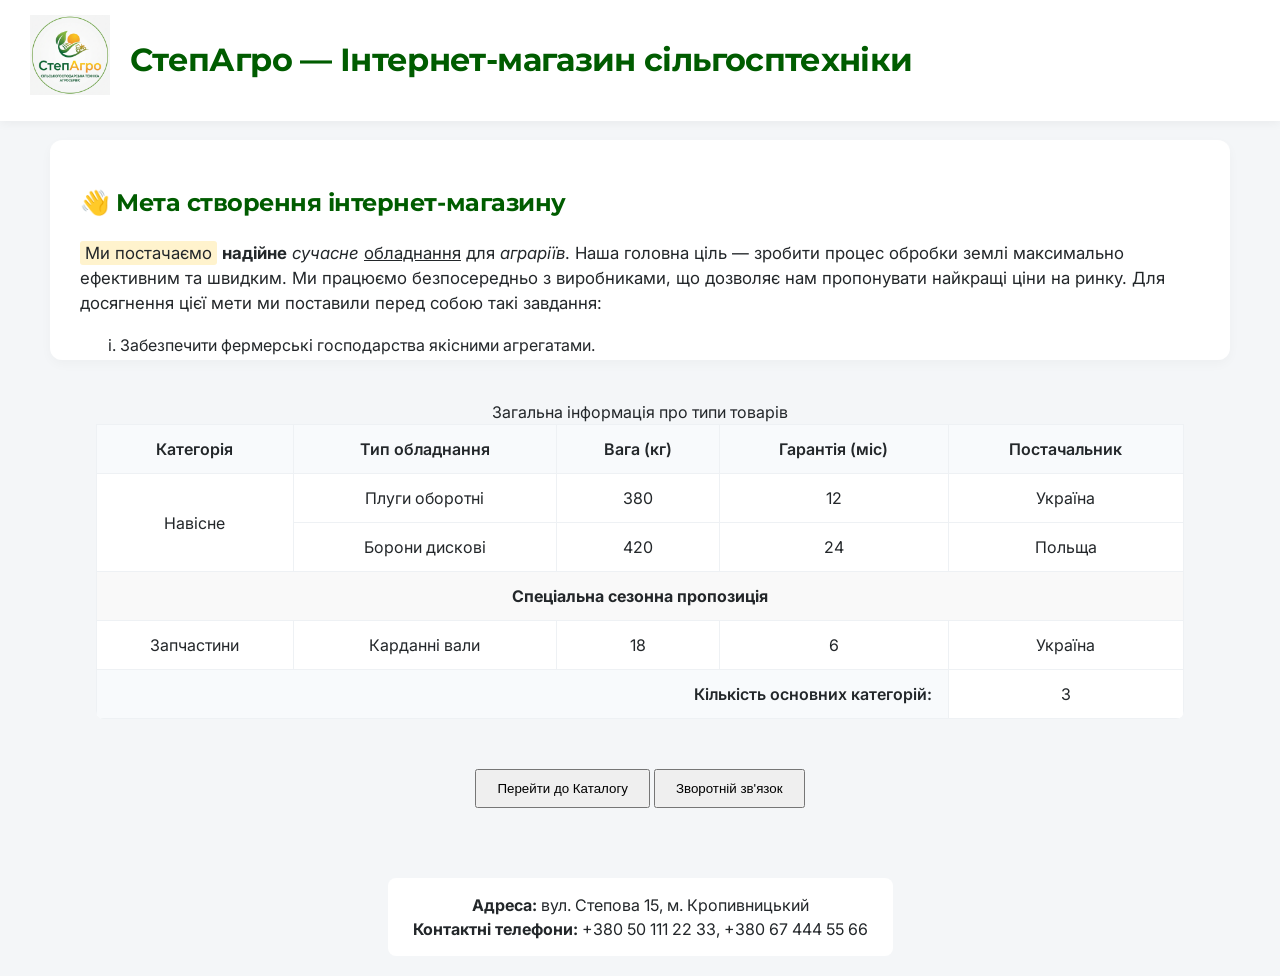
<file: Lab2/index.html>
<!DOCTYPE html>
<html lang="uk">
<head>
    <meta charset="UTF-8">
    <title>Головна - СтепАгро</title>
    <link rel="stylesheet" href="./styles/styles.css">
    
    <!-- Внутрішня таблиця стилів -->
    <style>
        .highlight-text {
            background-color: #fff3cd;
            padding: 2px 5px;
            border-radius: 3px;
        }
    </style>
</head>
<body>
    <header class="index-header">
        <img src="./assets/images/logo.jpg" alt="Логотип СтепАгро" width="80">
        <h1>СтепАгро — Інтернет-магазин сільгосптехніки</h1>
    </header>

    <main>
        <article id="mission" class="mission-block">
            <h2>Мета створення інтернет-магазину</h2>
            <p>
                <span class="highlight-text">Ми постачаємо</span> <b>надійне</b> <i>сучасне</i> <u>обладнання</u> для <em>аграріїв</em>.
                Наша головна ціль — зробити процес обробки землі максимально ефективним та швидким. 
                Ми працюємо безпосередньо з виробниками, що дозволяє нам пропонувати найкращі ціни на ринку.
                Для досягнення цієї мети ми поставили перед собою такі завдання:
            </p>
            <ol type="i">
                <li>Забезпечити фермерські господарства якісними агрегатами.</li>
                <li>Надати офіційну гарантію та швидке сервісне обслуговування.</li>
                <li>Спростити процес підбору та купівлі навісного обладнання онлайн.</li>
                <li>Регулярно оновлювати асортимент інноваційною технікою.</li>
                <li>Створити зручну систему логістики по всій Україні.</li>
            </ol>
        </article>

        <section id="table-section">
            <table class="info-table">
                <caption>Загальна інформація про типи товарів</caption>
                <thead>
                    <tr>
                        <th>Категорія</th>
                        <th>Тип обладнання</th>
                        <th>Вага (кг)</th>
                        <th>Гарантія (міс)</th>
                        <th>Постачальник</th>
                    </tr>
                </thead>
                <tbody>
                    <tr>
                        <td rowspan="2">Навісне</td>
                        <td>Плуги оборотні</td>
                        <td>380</td>
                        <td>12</td>
                        <td>Україна</td>
                    </tr>
                    <tr>
                        <td>Борони дискові</td>
                        <td>420</td>
                        <td>24</td>
                        <td>Польща</td>
                    </tr>
                    <tr>
                        <td colspan="5" style="text-align:center; background-color: #f9f9f9;">
                            <b>Спеціальна сезонна пропозиція</b>
                        </td>
                    </tr>
                    <tr>
                        <td>Запчастини</td>
                        <td>Карданні вали</td>
                        <td>18</td>
                        <td>6</td>
                        <td>Україна</td>
                    </tr>
                </tbody>
                <tfoot>
                    <tr>
                        <th colspan="4" style="text-align:right;">Кількість основних категорій:</th>
                        <td>3</td>
                    </tr>
                </tfoot>
            </table>
        </section>

        <div style="text-align: center; margin-bottom: 50px;">
            <a href="catalog.html"><button style="padding: 10px 20px;">Перейти до Каталогу</button></a>
            <a href="feedback.html"><button style="padding: 10px 20px;">Зворотній зв'язок</button></a>
        </div>
    </main>

    <footer style="text-align: center; padding: 20px;">
        <address class="contacts-block">
            <strong>Адреса:</strong> вул. Степова 15, м. Кропивницький<br>
            <strong>Контактні телефони:</strong> +380 50 111 22 33, +380 67 444 55 66
        </address>
    </footer>
</body>
</html>
</file>
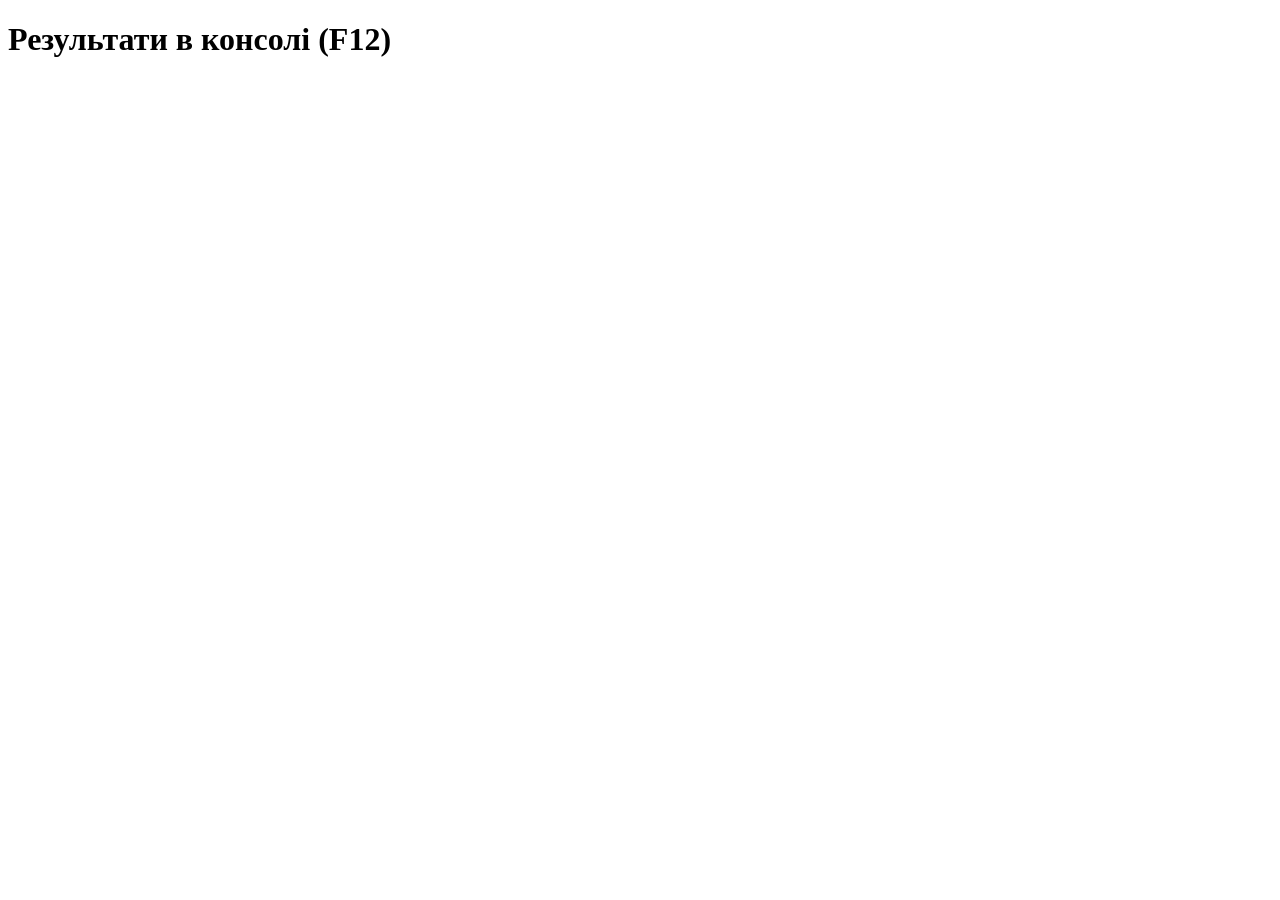
<file: Lab3/index.html>
<!DOCTYPE html>
<html lang="uk">
<head>
    <meta charset="UTF-8">
    <title>Тестування JS - Лабораторна 3</title>
</head>
<body>
    <h1>Результати в консолі (F12)</h1>
    <script src="./scripts/script.js"></script>
</body>
</html>
</file>
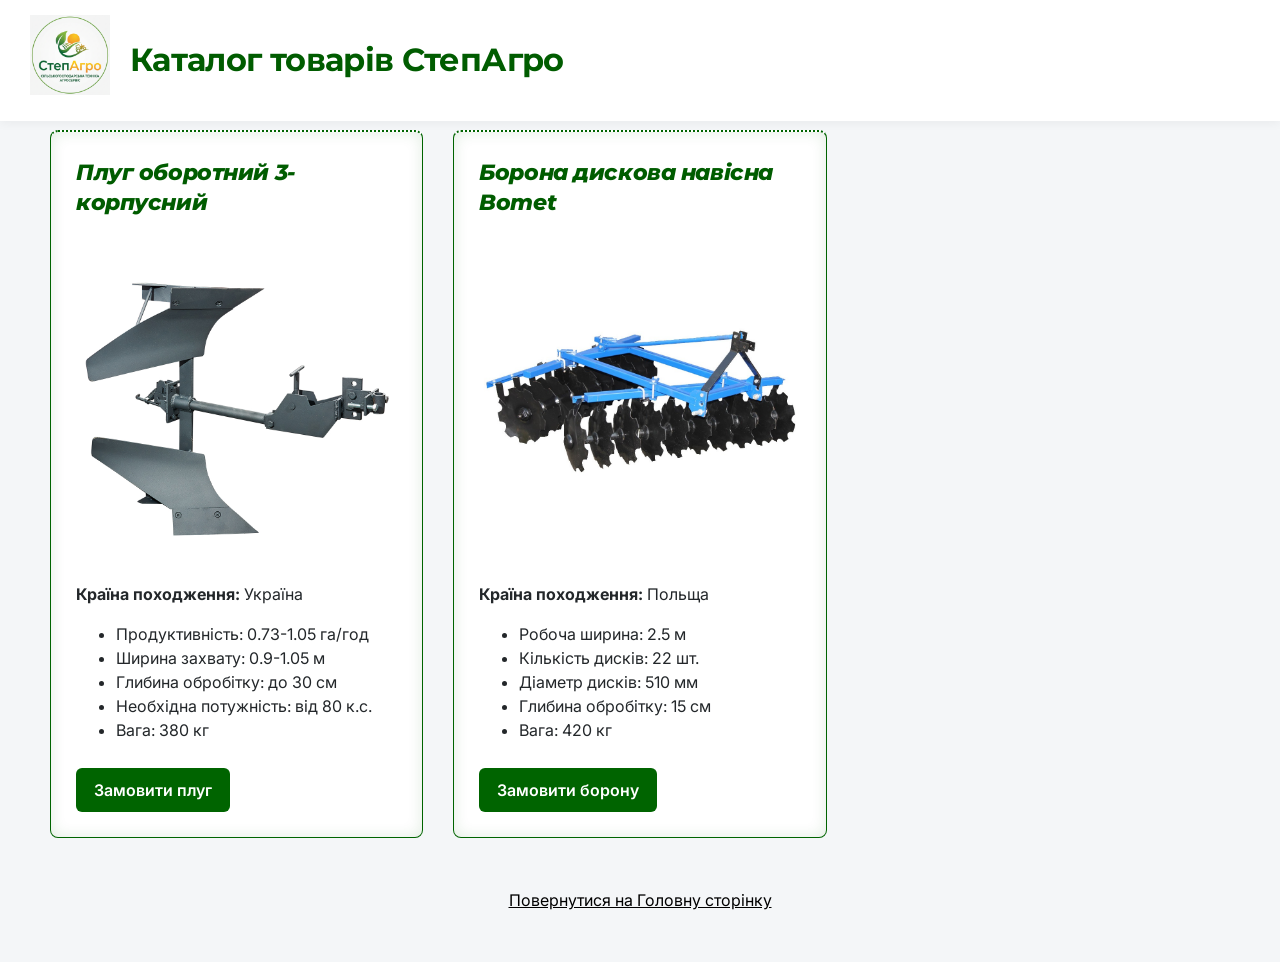
<file: Lab2/catalog.html>
<!DOCTYPE html>
<html lang="uk">
<head>
    <meta charset="UTF-8">
    <title>Каталог - СтепАгро</title>
    <link rel="stylesheet" href="./styles/styles.css">
</head>
<body>
    <header class="catalog-header">
        <img src="./assets/images/logo.jpg" alt="Логотип СтепАгро" width="80" style="float: left; margin-right: 20px;">
        <h1>Каталог товарів СтепАгро</h1>
    </header>

    <main class="catalog-grid">
        <article class="product-card">
            <h3>Плуг оборотний 3-корпусний</h3>
            <img src="./assets/images/plug.jpg" alt="Плуг оборотний">
            <p><strong>Країна походження:</strong> Україна</p>
            <ul>
                <li>Продуктивність: 0.73-1.05 га/год</li>
                <li>Ширина захвату: 0.9-1.05 м</li>
                <li>Глибина обробітку: до 30 см</li>
                <li>Необхідна потужність: від 80 к.с.</li>
                <li>Вага: 380 кг</li>
            </ul>
            <a href="#">Замовити плуг</a>
        </article>
        
        <article class="product-card">
            <h3>Борона дискова навісна Bomet</h3>
            <img src="./assets/images/borona.jpg" alt="Борона дискова">
            <p><strong>Країна походження:</strong> Польща</p>
            <ul>
                <li>Робоча ширина: 2.5 м</li>
                <li>Кількість дисків: 22 шт.</li>
                <li>Діаметр дисків: 510 мм</li>
                <li>Глибина обробітку: 15 см</li>
                <li>Вага: 420 кг</li>
            </ul>
            <a href="#">Замовити борону</a>
        </article>
    </main>

    <div style="text-align: center; margin-bottom: 50px;">
        <a href="index.html" style="color: black; text-decoration: underline;">Повернутися на Головну сторінку</a>
    </div>
</body>
</html>
</file>
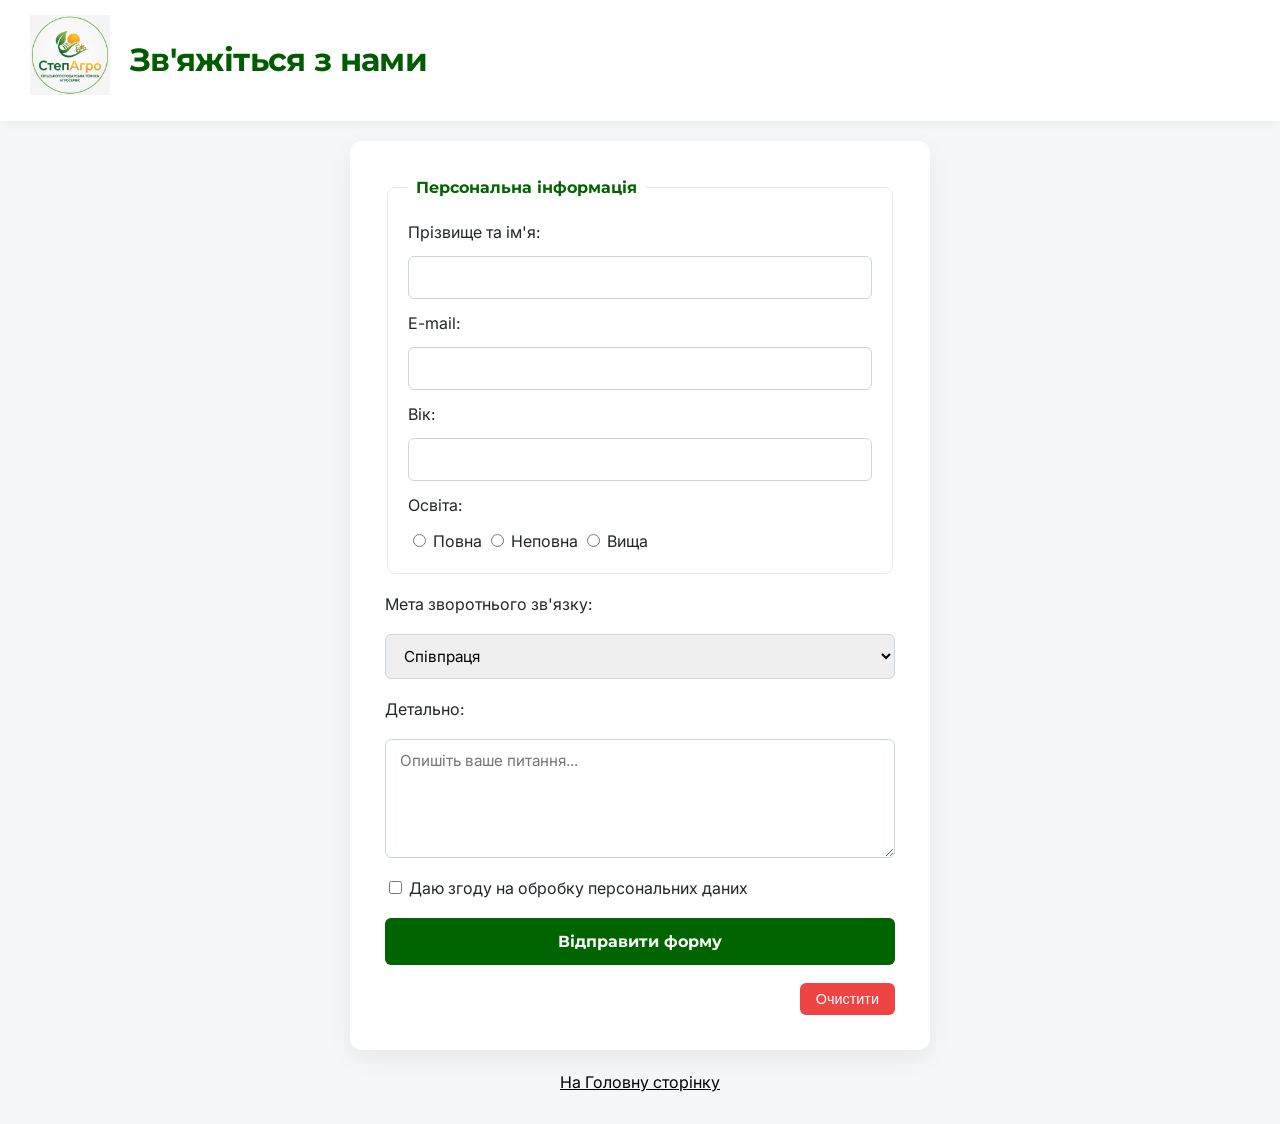
<file: Lab2/feedback.html>
<!DOCTYPE html>
<html lang="uk">
<head>
    <meta charset="UTF-8">
    <title>Зворотній зв'язок - СтепАгро</title>
    <link rel="stylesheet" href="./styles/styles.css">
</head>
<body>
    <header class="index-header" style="position: relative; z-index: 1;">
        <img src="./assets/images/logo.jpg" alt="Логотип" width="80" style="float: left; margin-right: 20px;">
        <h1>Зв'яжіться з нами</h1>
    </header>

    <main class="feedback-container">
        <form class="feedback-form" action="#" method="POST">
            <fieldset>
                <legend>Персональна інформація</legend>

                <label for="fullname">Прізвище та ім'я:</label>
                <input type="text" id="fullname" name="fullname" required>

                <label for="email">E-mail:</label>
                <input type="email" id="email" name="email" required>

                <label for="age">Вік:</label>
                <input type="number" id="age" name="age" min="16" max="120">

                <label>Освіта:</label>
                <div>
                    <input type="radio" id="edu1" name="education" value="повна"> <label for="edu1">Повна</label>
                    <input type="radio" id="edu2" name="education" value="неповна"> <label for="edu2">Неповна</label>
                    <input type="radio" id="edu3" name="education" value="вища"> <label for="edu3">Вища</label>
                </div>
            </fieldset>

            <label for="purpose">Мета зворотнього зв'язку:</label>
            <select id="purpose" name="purpose">
                <option value="cooperation">Співпраця</option>
                <option value="complaint">Скарга</option>
                <option value="proposal">Пропозиція</option>
            </select>

            <label for="details">Детально:</label>
            <textarea id="details" name="details" rows="5" placeholder="Опишіть ваше питання..."></textarea>

            <div>
                <input type="checkbox" id="consent" name="consent" required>
                <label for="consent">Даю згоду на обробку персональних даних</label>
            </div>

            <button type="submit">Відправити форму</button>
            <button type="reset">Очистити</button>
        </form>
    </main>

    <div style="text-align: center; margin-bottom: 30px;">
        <a href="index.html" style="color: black;">На Головну сторінку</a>
    </div>
</body>
</html>
</file>
<file: Lab2/styles/styles.css>
/* --- БАЗОВІ НАЛАШТУВАННЯ ТА ШРИФТИ --- */
/* Підключення шрифтів Montserrat та Inter з підтримкою кирилиці */
@import url('https://fonts.googleapis.com/css2?family=Inter:wght@300;400;500;600;700&family=Montserrat:wght@600;700;800;900&display=swap');

* {
    box-sizing: border-box;
}

body {
    font-family: 'Inter', -apple-system, BlinkMacSystemFont, "Segoe UI", Roboto, sans-serif;
    background-color: #f4f6f8;
    color: rgb(35, 39, 42);
    margin: 0;
    padding: 0;
    line-height: 1.5;
}

/* Використання шрифту Montserrat для заголовків */
h1, h2, h3, h4, h5, h6 {
    font-family: 'Montserrat', sans-serif;
    color: hsl(120, 100%, 18%);
    letter-spacing: -0.02em;
}

/* --- ГОЛОВНА СТОРІНКА (INDEX) --- */
/* Абсолютне позиціонування шапки з 0 відступом[cite: 45] */
.index-header {
    position: absolute;
    top: 0;
    left: 0;
    width: 100%;
    background-color: white;
    z-index: 10;
    padding: 15px 30px;
    box-shadow: 0 2px 10px rgba(0,0,0,0.05);
}

.index-header img {
    float: left;
    margin-right: 20px;
}

/* Відступи: зовнішні (margin) більші за внутрішні (padding)[cite: 45] */
/* Смуга прокручування (overflow-y)[cite: 44] */
.mission-block {
    margin: 140px 50px 40px 50px;
    padding: 25px 30px;
    background: white;
    max-height: 220px;
    overflow-y: auto;
    border-radius: 12px;
    box-shadow: 0 4px 12px rgba(0,0,0,0.03);
}

/* Псевдоелемент: привітний емодзі перед описом[cite: 45] */
.mission-block h2::before {
    content: "👋 ";
}

/* Комбінатор суміжних сестринських елементів (+) */
h2 + p {
    margin-top: 8px;
    font-size: 1.05rem;
}

/* 2D Трансформація таблиці при наведенні (зміщується вверх на 2%)[cite: 45] */
.info-table {
    width: 85%;
    margin: 0 auto 50px auto;
    border-collapse: collapse;
    background: white;
    border-radius: 8px;
    overflow: hidden;
    transition: transform 0.4s cubic-bezier(0.165, 0.84, 0.44, 1), box-shadow 0.4s ease;
}

.info-table th, .info-table td {
    padding: 12px 16px;
    border: 1px solid #eef1f4;
    text-align: center;
}

.info-table th {
    background-color: #f8fafc;
    font-weight: 600;
}

.info-table:hover {
    transform: translateY(-2%);
    box-shadow: 0 12px 24px rgba(0,0,0,0.08);
}

/* Збільшення шрифту і фону контактів через 2 сек при наведенні[cite: 45] */
.contacts-block {
    display: inline-block;
    padding: 15px 25px;
    background-color: #fff;
    border-radius: 8px;
    font-style: normal;
    transition: transform 0.3s ease 2s, background-color 0.3s ease 2s, box-shadow 0.3s ease 2s;
}

.contacts-block:hover {
    transform: scale(1.1);
    background-color: #e8f5e9;
    box-shadow: 0 6px 18px rgba(0,0,0,0.08);
}

/* --- СТОРІНКА КАТАЛОГУ (GRID) --- */
/* Фіксована шапка зверху[cite: 45] */
.catalog-header {
    position: fixed;
    top: 0;
    left: 0;
    width: 100%;
    background: white;
    z-index: 1000;
    padding: 15px 30px;
    box-shadow: 0 2px 10px rgba(0,0,0,0.05);
}

/* Grid-сітка для товарів[cite: 44] */
.catalog-grid {
    display: grid;
    grid-template-columns: repeat(auto-fill, minmax(320px, 1fr));
    gap: 30px;
    padding: 130px 50px 50px;
}

/* Темно-зелена рамка з тінню в середину, крапкова зверху[cite: 45] */
.product-card {
    border-style: solid;
    border-width: 1px;
    border-color: darkgreen;
    border-top-style: dotted;
    border-top-width: 2px;
    box-shadow: inset 0 0 15px rgba(0, 100, 0, 0.12);
    padding: 25px;
    background: white;
    border-radius: 8px;
}

/* Назва товару: більша вага, висота і курсив[cite: 45] */
.product-card h3 {
    font-weight: 800;
    line-height: 1.4;
    font-style: italic;
    font-size: 1.35rem;
    margin-top: 0;
}

.product-card a {
    display: inline-block;
    margin-top: 10px;
    padding: 10px 18px;
    background: darkgreen;
    color: white;
    text-decoration: none;
    font-weight: 600;
    border-radius: 6px;
    transition: background-color 0.3s, transform 0.3s, box-shadow 0.3s;
}

.product-card a:hover {
    background-color: #004d00;
    transform: translateY(-2px);
    box-shadow: 0 4px 12px rgba(0, 77, 0, 0.3);
}

/* Анімація фото до імітації старовинного зображення (sepia)[cite: 45] */
.product-card img {
    width: 100%;
    border-radius: 6px;
    transition: filter 0.6s ease;
}

.product-card img:hover {
    filter: sepia(90%) contrast(120%) grayscale(20%);
}

/* Відвідані посилання темно-зеленого кольору[cite: 45] */
.catalog-grid a:visited {
    color: darkgreen;
}

/* --- СТОРІНКА ЗВОРОТНОГО ЗВ'ЯЗКУ (FLEXBOX) --- */
/* Flex-контейнер для вирівнювання форми по центру[cite: 44] */
.feedback-container {
    display: flex;
    flex-flow: row wrap;
    justify-content: center;
    align-items: center;
    min-height: 100vh;
    padding: 20px;
}

.feedback-form {
    display: flex;
    flex-direction: column;
    width: 100%;
    max-width: 580px;
    background: white;
    padding: 35px;
    border-radius: 12px;
    box-shadow: 0 8px 24px rgba(0,0,0,0.06);
    gap: 18px;
}

.feedback-form fieldset {
    display: flex;
    flex-direction: column;
    gap: 12px;
    border: 1px solid #e2e8f0;
    border-radius: 8px;
    padding: 20px;
}

.feedback-form legend {
    font-family: 'Montserrat', sans-serif;
    font-weight: 700;
    color: darkgreen;
    padding: 0 8px;
}

/* Селектори атрибутів */
input[type="text"], input[type="email"], input[type="number"], select, textarea {
    font-family: 'Inter', sans-serif;
    padding: 11px 14px;
    border: 1px solid #cbd5e1;
    border-radius: 6px;
    width: 100%;
    font-size: 0.95rem;
}

input[type="text"]:focus, input[type="email"]:focus, select:focus, textarea:focus {
    outline: none;
    border-color: darkgreen;
    box-shadow: 0 0 0 3px rgba(0, 100, 0, 0.1);
}

/* Селектор [атрибут*="значення"] + Order для кнопок[cite: 43, 44] */
button[type*="sub"] {
    order: 10;
    align-self: stretch;
    background-color: darkgreen;
    color: white;
    padding: 14px;
    border: none;
    border-radius: 6px;
    cursor: pointer;
    font-family: 'Montserrat', sans-serif;
    font-weight: 700;
    font-size: 1rem;
    transition: background-color 0.3s;
}

button[type*="sub"]:hover {
    background-color: #004d00;
}

button[type="reset"] {
    order: 11;
    align-self: flex-end;
    background-color: #ef4444;
    color: white;
    padding: 8px 16px;
    border: none;
    border-radius: 6px;
    cursor: pointer;
    font-size: 0.9rem;
}
</file>
